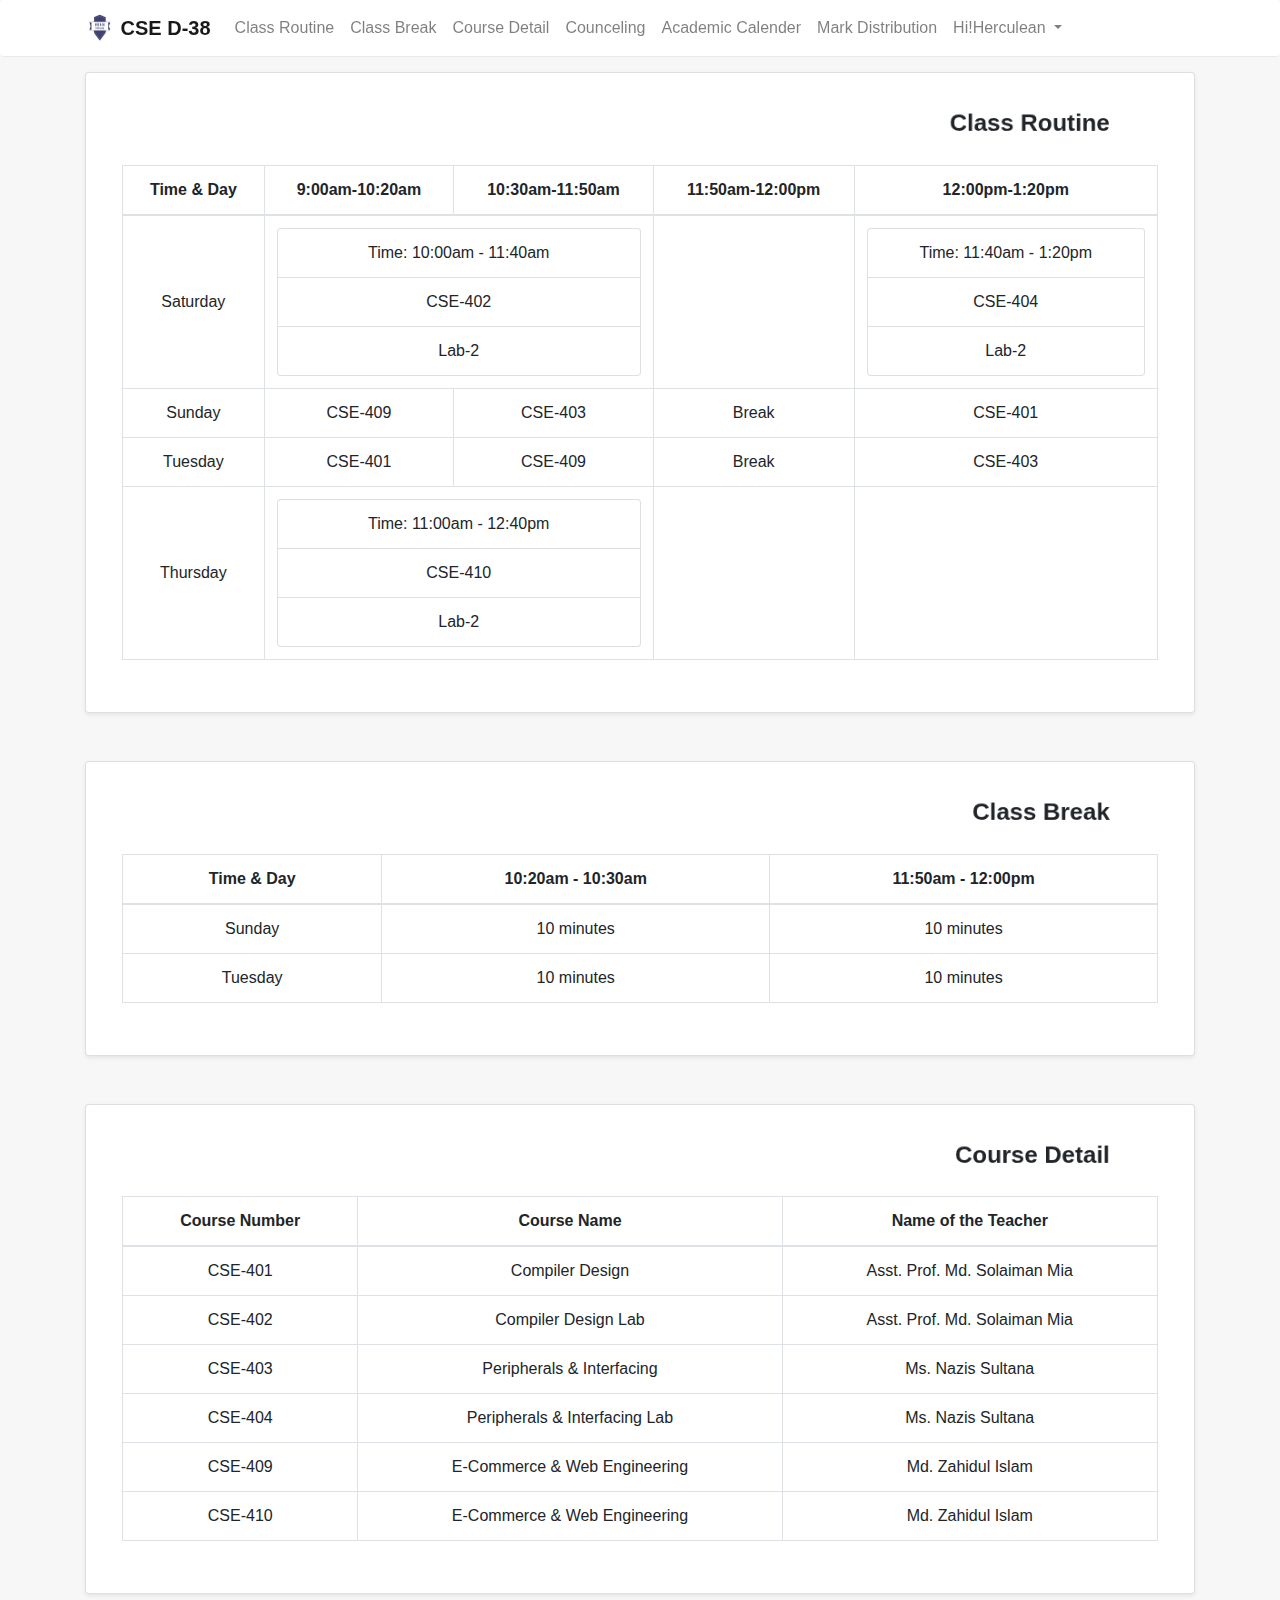
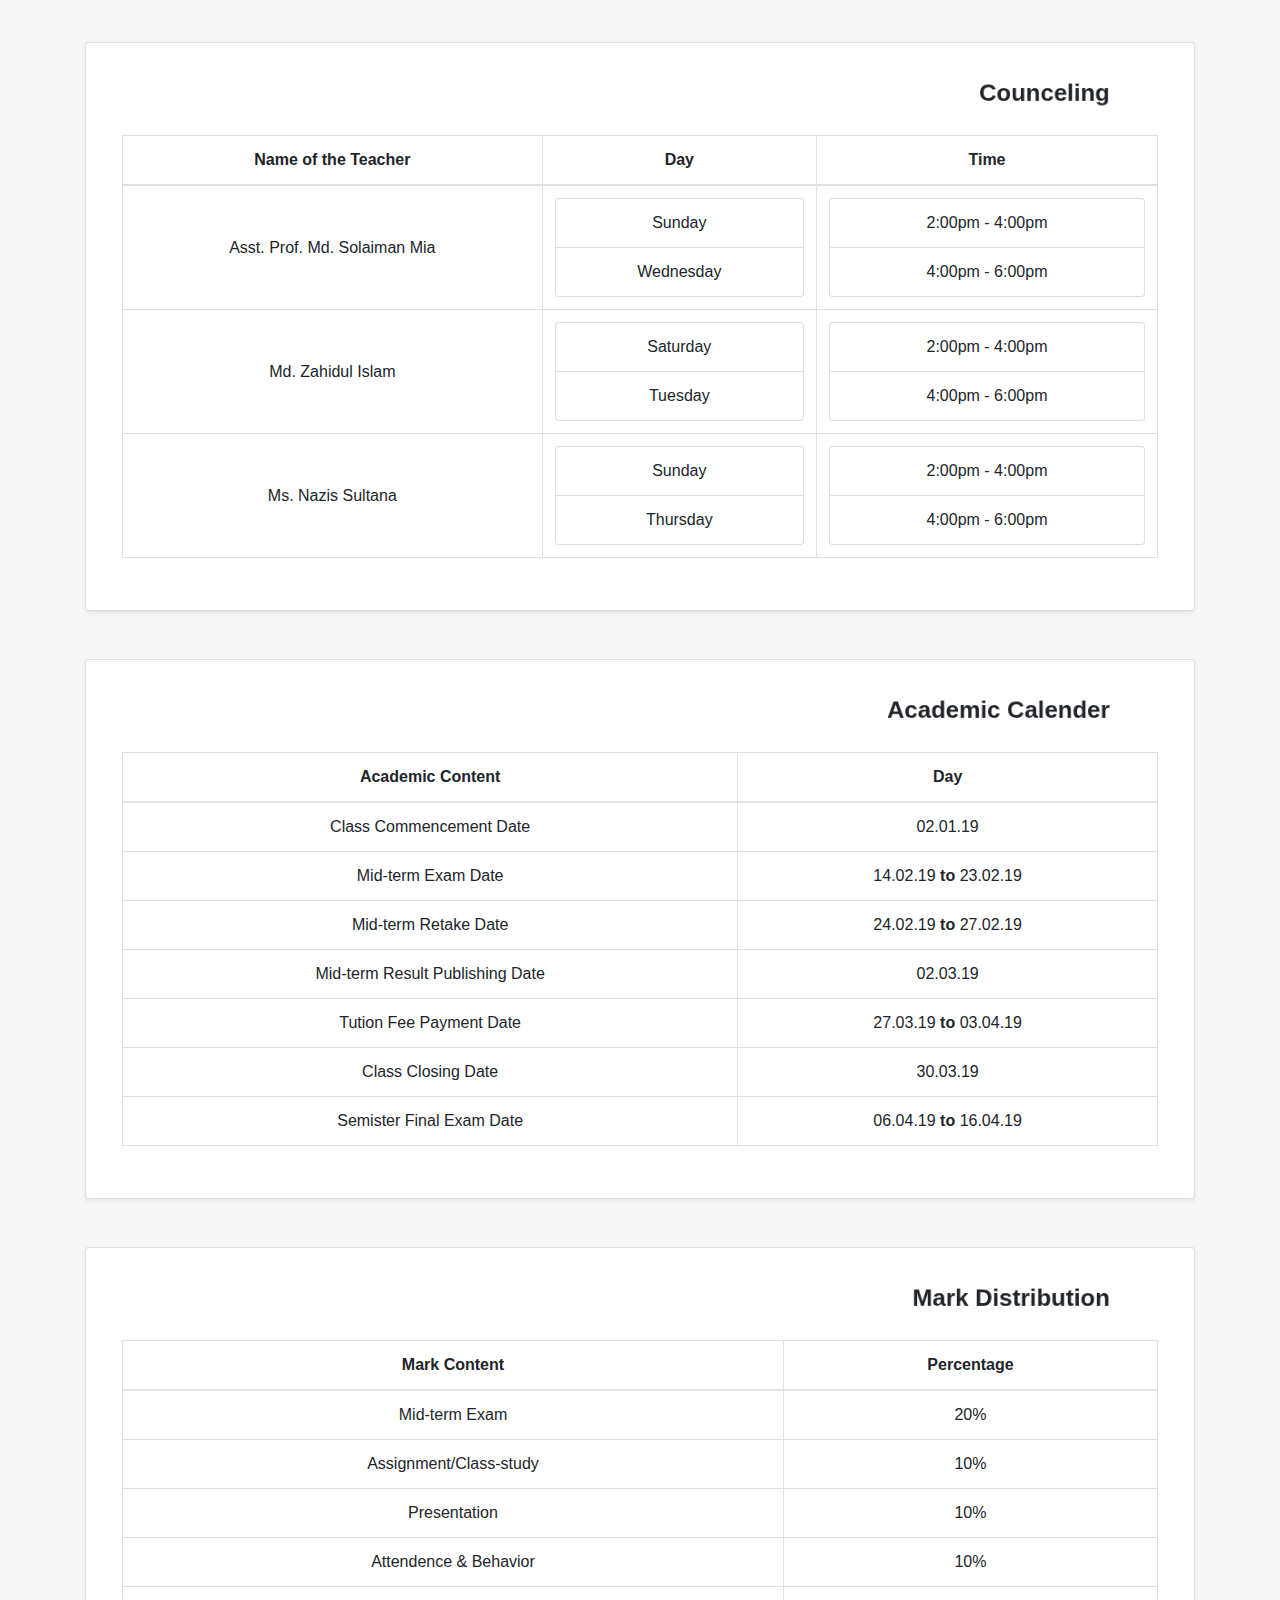
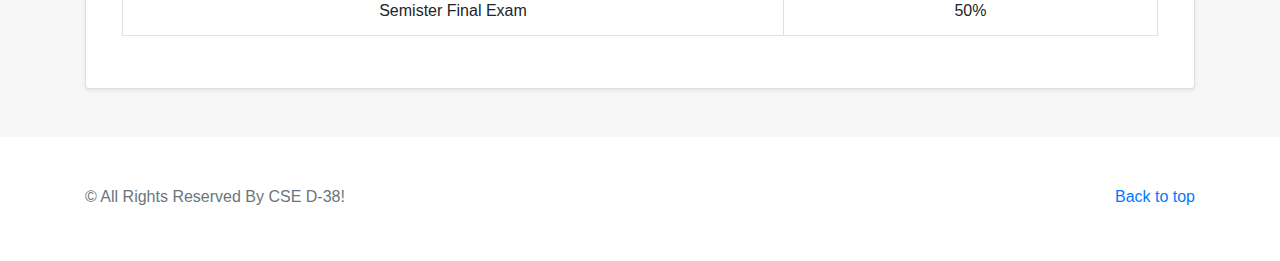
<file: D-38th Herculean/index.html>
<!DOCTYPE html>
<html lang="en">

<head>
    <meta charset="UTF-8">
    <meta name="viewport" content="width=device-width, initial-scale=1.0">
    <meta http-equiv="X-UA-Compatible" content="ie=edge">
    <link rel="icon" href="images/logo.PNG">
    <link rel="stylesheet" href="assets/css/animate.css">
    <link rel="stylesheet" href="assets/css/style.css">
    <link rel="stylesheet" href="https://stackpath.bootstrapcdn.com/bootstrap/4.3.1/css/bootstrap.min.css" integrity="sha384-ggOyR0iXCbMQv3Xipma34MD+dH/1fQ784/j6cY/iJTQUOhcWr7x9JvoRxT2MZw1T"
        crossorigin="anonymous">
    <link rel="stylesheet" href="https://use.fontawesome.com/releases/v5.7.2/css/all.css" integrity="sha384-fnmOCqbTlWIlj8LyTjo7mOUStjsKC4pOpQbqyi7RrhN7udi9RwhKkMHpvLbHG9Sr"
        crossorigin="anonymous">

    <title>CSE D-38 theHerculean</title>
    <style>



    </style>

</head>

<body style="background:#f7f7f7;">
   
<button onclick="topFunction()" class="shadow-lg font-weight-bold"  id="myBtn" title="Go to top">Top</button>
     

    <nav class="navbar  sticky-top navbar-expand-lg  mb-3 rounded navbar-light bg-white" style="box-shadow:0 2px 2px -2px rgba(0,0,0,.2);">
        <div class="container">

            <a class="navbar-brand animated heartBeat  font-weight-bold" href="index.html">
                <img src="images/logo.PNG" width="30" height="30" class="d-inline-block align-top" alt="">
                CSE D-38
            </a>
            <button class="navbar-toggler" type="button" data-toggle="collapse" data-target="#navbarSupportedContent"
                aria-controls="navbarSupportedContent" aria-expanded="false" aria-label="Toggle navigation">
                <span class="navbar-toggler-icon"></span>
            </button>

            <div class="collapse navbar-collapse" id="navbarSupportedContent">
                <ul class="navbar-nav mr-auto">
                    <li class="nav-item ">

                        <a class="nav-link slide animated bounceIn" href="#one">
                            <i class="fab fa-accusoft"></i>
                            Class Routine
                        </a>
                    </li>
                    <li class="nav-item">
                        <a class="nav-link slide animated bounceIn" href="#two">
                            <i class="fas fa-coffee"></i>
                            Class Break
                        </a>
                    </li>
                    <li class="nav-item">
                        <a class="nav-link slide animated bounceIn" href="#three">
                            <i class="fas fa-info-circle"></i>
                            Course Detail
                        </a>
                    </li>
                    <li class="nav-item">
                        <a class="nav-link slide animated bounceIn" href="#four">
                            <i class="fas fa-toolbox"></i>
                            Counceling
                        </a>
                    </li>
                    <li class="nav-item">
                        <a class="nav-link slide animated bounceIn" href="#five">
                            <i class="fas fa-calendar-week"></i>
                            Academic Calender
                        </a>
                    </li>
                    <li class="nav-item">
                        <a class="nav-link slide animated bounceIn" href="#six">
                            <i class="fas fa-percentage"></i>
                            Mark Distribution
                        </a>
                    </li>

                    <li class="nav-item dropdown ">
                        <a class="nav-link dropdown-toggle animated bounceIn" href="#" id="navbarDropdown" role="button"
                            data-toggle="dropdown" aria-haspopup="true" aria-expanded="false">
                            Hi!Herculean
                        </a>
                        <div class="dropdown-menu" aria-labelledby="navbarDropdown">
                            <a class="dropdown-item" href="#">
                                <i class="fas fa-unlock"></i>
                                Change Password
                            </a>
                            <div class="dropdown-divider"></div>
                            <a class="dropdown-item" href="login.html">
                                <i class="fab fa-accessible-icon"></i>
                                Log out
                            </a>
                        </div>
                    </li>
                </ul>

            </div>

        </div>

    </nav>
    <!-- One -->

    <section id="one">
        <div class="container">

            <div class="card animated bounceIn shadow-sm p-3 mb-5  rounded">
                <div class="card-body animated bounceIn">
                    <div class="card-title">
                        <marquee behavior="alternate" class=" font-weight-bold h4" direction="left">Class Routine</marquee>
                    </div>

                    <table class="table table-bordered  table-hover">
                        <thead>
                            <tr>
                                <th scope="col" class="text-center align-middle">Time & Day</th>
                                <th scope="col" class="text-center align-middle">9:00am-10:20am</th>
                                <th scope="col" class="text-center align-middle">10:30am-11:50am</th>
                                <th scope="col" class="text-center align-middle">11:50am-12:00pm</th>
                                <th scope="col" class="text-center align-middle">12:00pm-1:20pm</th>
                            </tr>
                        </thead>
                        <tbody>
                            <tr>
                                <td scope="row" class="text-center align-middle">Saturday</td>
                                <td colspan="2" class="text-center align-middle">
                                    <ul class="list-group">
                                        <li class="list-group-item ">Time: 10:00am - 11:40am</li>
                                        <li class="list-group-item ">CSE-402</li>
                                        <li class="list-group-item ">Lab-2</li>
                                    </ul>

                                </td>
                                <td></td>
                                <td colspan="2" class="text-center align-middle">
                                    <ul class="list-group">
                                        <li class="list-group-item">Time: 11:40am - 1:20pm</li>
                                        <li class="list-group-item">CSE-404</li>
                                        <li class="list-group-item">Lab-2</li>
                                    </ul>

                                </td>
                            </tr>
                            <tr>
                                <td scope="row" class="text-center align-middle">Sunday</td>
                                <td class="text-center align-middle">CSE-409</td>
                                <td class="text-center align-middle">CSE-403</td>
                                <td class="text-center align-middle">Break</td>
                                <td class="text-center align-middle">CSE-401</td>
                            </tr>
                            <tr>
                                <td scope="row" class="text-center align-middle">Tuesday</td>
                                <td class="text-center align-middle">CSE-401</td>
                                <td class="text-center align-middle">CSE-409</td>
                                <td class="text-center align-middle">Break</td>
                                <td class="text-center align-middle">CSE-403</td>
                            </tr>
                            <tr>
                                <td scope="row" class="text-center align-middle">Thursday</td>
                                <td colspan="2" class="text-center align-middle">
                                    <ul class="list-group">
                                        <li class="list-group-item ">Time: 11:00am - 12:40pm</li>
                                        <li class="list-group-item ">CSE-410</li>
                                        <li class="list-group-item ">Lab-2</li>
                                    </ul>
                                </td>
                                <td></td>
                                <td></td>
                            </tr>
                        </tbody>
                    </table>
                </div>
            </div>
        </div>


    </section>

    <!-- Two -->

    <section id="two">
        <div class="container">
            <div class="card animated bounceIn shadow-sm p-3 mb-5  rounded">

                <div class="card-body">
                    <div class="card-title ">
                        <marquee behavior="alternate" class=" font-weight-bold h4" direction="left">Class Break</marquee>
                    </div>
                    <table class="table table-bordered table-hover">
                        <thead>
                            <tr>
                                <th scope="col" class="text-center align-middle">Time & Day</th>
                                <th scope="col" class="text-center align-middle">10:20am - 10:30am</th>
                                <th scope="col" class="text-center align-middle">11:50am - 12:00pm</th>

                            </tr>
                        </thead>
                        <tbody>

                            <tr>
                                <td scope="row" class="text-center align-middle">Sunday</td>
                                <td class="text-center align-middle">10 minutes</td>
                                <td class="text-center align-middle">10 minutes</td>

                            </tr>
                            <tr>
                                <td scope="row" class="text-center align-middle">Tuesday</td>
                                <td class="text-center align-middle">10 minutes</td>
                                <td class="text-center align-middle">10 minutes</td>
                            </tr>

                        </tbody>
                    </table>
                </div>
            </div>
        </div>
    </section>

    <!-- Three -->
    <section id="three">
        <div class="container">
            <div class="card animated bounceIn shadow-sm p-3 mb-5  rounded">
                <div class="card-body">
                    <div class="card-title">
                        <marquee behavior="alternate" class=" font-weight-bold h4" direction="left">Course Detail</marquee>
                    </div>
                    <table class="table table-bordered  table-hover">
                        <thead>
                            <tr>
                                <th scope="col" class="text-center align-middle">Course Number</th>
                                <th scope="col" class="text-center align-middle">Course Name</th>
                                <th scope="col" class="text-center align-middle">Name of the Teacher</th>

                            </tr>
                        </thead>
                        <tbody>
                            <tr>
                                <td scope="row" class="text-center align-middle">CSE-401</td>
                                <td class="text-center align-middle">Compiler Design</td>
                                <td class="text-center align-middle">Asst. Prof. Md. Solaiman Mia</td>

                            </tr>
                            <tr>
                                <td scope="row" class="text-center align-middle">CSE-402</td>
                                <td class="text-center align-middle">Compiler Design Lab</td>
                                <td class="text-center align-middle">Asst. Prof. Md. Solaiman Mia</td>
                            </tr>
                            <tr>
                                <td scope="row" class="text-center align-middle">CSE-403</td>
                                <td class="text-center align-middle">Peripherals & Interfacing</td>
                                <td class="text-center align-middle">Ms. Nazis Sultana</td>
                            </tr>
                            <tr>
                                <td scope="row" class="text-center align-middle">CSE-404</td>
                                <td class="text-center align-middle">Peripherals & Interfacing Lab</td>
                                <td class="text-center align-middle">Ms. Nazis Sultana</td>
                            </tr>
                            <tr>
                                <td scope="row" class="text-center align-middle">CSE-409</td>
                                <td class="text-center align-middle">E-Commerce & Web Engineering</td>
                                <td class="text-center align-middle">Md. Zahidul Islam</td>
                            </tr>
                            <tr>
                                <td scope="row" class="text-center align-middle">CSE-410</td>
                                <td class="text-center align-middle">E-Commerce & Web Engineering</td>
                                <td class="text-center align-middle">Md. Zahidul Islam</td>
                            </tr>
                        </tbody>
                    </table>
                </div>
            </div>
        </div>
    </section>

    <!-- Four -->
    <section id="four">
        <div class="container">

            <div class="card animated bounceIn shadow-sm  p-3 mb-5  rounded">
                <div class="card-body">
                    <div class="card-title">
                        <marquee behavior="alternate" class=" font-weight-bold h4" direction="left">Counceling</marquee>
                    </div>
                    <table class="table table-bordered  table-hover">
                        <thead>
                            <tr>
                                <th class="text-center align-middle" scope="col">Name of the Teacher</th>
                                <th class="text-center align-middle" scope="col">Day</th>
                                <th class="text-center align-middle" scope="col">Time</th>

                            </tr>
                        </thead>
                        <tbody>
                            <tr>
                                <td class="text-center align-middle" scope="row">Asst. Prof. Md. Solaiman Mia</td>
                                <td class="text-center align-middle">
                                    <ul class="list-group">
                                        <li class="list-group-item">Sunday</li>
                                        <li class="list-group-item">Wednesday</li>
                                    </ul>
                                </td>
                                <td class="text-center align-middle">
                                    <ul class="list-group">
                                        <li class="list-group-item">2:00pm - 4:00pm</li>
                                        <li class="list-group-item">4:00pm - 6:00pm</li>
                                    </ul>
                                </td>

                            </tr>
                            <tr>
                                <td class="text-center align-middle" scope="row">Md. Zahidul Islam</td>
                                <td class="text-center align-middle">
                                    <ul class="list-group">
                                        <li class="list-group-item">Saturday</li>
                                        <li class="list-group-item">Tuesday</li>
                                    </ul>
                                </td>
                                <td class="text-center align-middle">
                                    <ul class="list-group">
                                        <li class="list-group-item">2:00pm - 4:00pm</li>
                                        <li class="list-group-item">4:00pm - 6:00pm</li>
                                    </ul>
                                </td>

                            </tr>
                            <tr>
                                <td class="text-center align-middle" scope="row">Ms. Nazis Sultana</td>
                                <td class="text-center align-middle">
                                    <ul class="list-group">
                                        <li class="list-group-item">Sunday</li>
                                        <li class="list-group-item">Thursday</li>
                                    </ul>
                                </td>
                                <td class="text-center align-middle">
                                    <ul class="list-group">
                                        <li class="list-group-item">2:00pm - 4:00pm</li>
                                        <li class="list-group-item">4:00pm - 6:00pm</li>
                                    </ul>
                                </td>

                            </tr>
                        </tbody>
                    </table>
                </div>
            </div>
        </div>

    </section>
    <!-- five -->

    <section id="five">
        <div class="container">
            <div class="card animated bounceIn shadow-sm p-3 mb-5  rounded">
                <div class="card-body">
                    <div class="card-title">
                        <marquee behavior="alternate" class=" font-weight-bold h4" direction="left">Academic Calender</marquee>
                    </div>
                    <table class="table table-bordered  table-hover">
                        <thead>
                            <tr>
                                <th class="text-center align-middle" scope="col">Academic Content</th>
                                <th class="text-center align-middle" scope="col">Day</th>


                            </tr>
                        </thead>
                        <tbody>
                            <tr>
                                <td class="text-center align-middle" scope="row">Class Commencement Date</td>
                                <td class="text-center align-middle">
                                    02.01.19
                                </td>


                            </tr>
                            <tr>
                                <td class="text-center align-middle" scope="row">Mid-term Exam Date</td>
                                <td class="text-center align-middle">
                                    14.02.19 <b> to </b> 23.02.19
                                </td>


                            </tr>
                            <tr>
                                <td class="text-center align-middle" scope="row">Mid-term Retake Date</td>
                                <td class="text-center align-middle">
                                    24.02.19<b> to </b> 27.02.19
                                </td>


                            </tr>
                            <tr>
                                <td class="text-center align-middle" scope="row">Mid-term Result Publishing Date</td>
                                <td class="text-center align-middle">
                                    02.03.19
                                </td>


                            </tr>
                            <tr>
                                <td class="text-center align-middle" scope="row">Tution Fee Payment Date</td>
                                <td class="text-center align-middle">
                                    27.03.19<b> to </b> 03.04.19
                                </td>


                            </tr>
                            <tr>
                                <td class="text-center align-middle" scope="row">Class Closing Date</td>
                                <td class="text-center align-middle">
                                    30.03.19
                                </td>


                            </tr>
                            <tr>
                                <td class="text-center align-middle" scope="row">Semister Final Exam Date</td>
                                <td class="text-center align-middle">
                                    06.04.19<b> to </b> 16.04.19
                                </td>


                            </tr>
                        </tbody>
                    </table>
                </div>
            </div>
        </div>
    </section>
    <!-- six -->
    <section id="six">
        <div class="container">
            <div class="card animated bounceIn shadow-sm p-3 mb-5  rounded">
                <div class="card-body">
                    <div class="card-title">
                        <marquee behavior="alternate" class=" font-weight-bold h4" direction="left">Mark Distribution</marquee>
                    </div>
                    <table class="table table-bordered  table-hover">
                        <thead>
                            <tr>
                                <th class="text-center align-middle" scope="col">Mark Content</th>
                                <th class="text-center align-middle" scope="col">Percentage</th>


                            </tr>
                        </thead>
                        <tbody>
                            <tr>
                                <td class="text-center align-middle" scope="row">Mid-term Exam</td>
                                <td class="text-center align-middle">
                                    20%
                                </td>


                            </tr>
                            <tr>
                                <td class="text-center align-middle" scope="row">Assignment/Class-study</td>
                                <td class="text-center align-middle">
                                    10%
                                </td>


                            </tr>
                            <tr>
                                <td class="text-center align-middle" scope="row">Presentation</td>
                                <td class="text-center align-middle">
                                    10%
                                </td>


                            </tr>
                            <tr>
                                <td class="text-center align-middle" scope="row">Attendence & Behavior</td>
                                <td class="text-center align-middle">
                                    10%
                                </td>


                            </tr>
                            <tr>
                                <td class="text-center align-middle" scope="row">Semister Final Exam</td>
                                <td class="text-center align-middle">
                                    50%
                                </td>


                            </tr>

                        </tbody>
                    </table>
                </div>
            </div>
        </div>
    </section>


    </div>

    <!-- Footer -->
    <footer class="text-muted animated bounceIn">
        <div class="container  ">
            <p class="float-right">
                <a href="#">Back to top</a>
            </p>
            <p> &copy; All Rights Reserved By CSE D-38!</p>

        </div>
    </footer>
    </section>

    <script src="https://code.jquery.com/jquery-3.3.1.slim.min.js" integrity="sha384-q8i/X+965DzO0rT7abK41JStQIAqVgRVzpbzo5smXKp4YfRvH+8abtTE1Pi6jizo"
        crossorigin="anonymous"></script>
    <script src="https://cdnjs.cloudflare.com/ajax/libs/popper.js/1.14.7/umd/popper.min.js" integrity="sha384-UO2eT0CpHqdSJQ6hJty5KVphtPhzWj9WO1clHTMGa3JDZwrnQq4sF86dIHNDz0W1"
        crossorigin="anonymous"></script>
    <script src="https://stackpath.bootstrapcdn.com/bootstrap/4.3.1/js/bootstrap.min.js" integrity="sha384-JjSmVgyd0p3pXB1rRibZUAYoIIy6OrQ6VrjIEaFf/nJGzIxFDsf4x0xIM+B07jRM"
        crossorigin="anonymous"></script>
    <script src=" https://ajax.googleapis.com/ajax/libs/jquery/3.3.1/jquery.min.js"> </script>
    <script>
        $(document).ready(function () {
            //for active navigation
            $('ul li a').click(function () {

                $('a').removeClass('active');
                $('a').removeClass('shadow');
                $('a').removeClass('animated bounceIn');

                $(this).addClass('active');
                $(this).addClass('shadow');
                $(this).addClass('animated bounceIn');
            });



            //for smoothscroll
            var navHeight = $('nav').outerHeight();
            $('.slide').click(function (e) {

                var linkHref = $(this).attr('href');
                $('html,body').animate({
                    scrollTop: $(linkHref).offset().top - navHeight
                }, 1000);
                $('table').addClass('shadow-lg');



                e.preventDefault();
            });

        });
    </script>
    <script>
        // When the user scrolls down 20px from the top of the document, show the button
        window.onscroll = function () {
            scrollFunction()
        };

        function scrollFunction() {
            if (document.body.scrollTop > 20 || document.documentElement.scrollTop > 20) {
                document.getElementById("myBtn").style.display = "block";
            } else {
                document.getElementById("myBtn").style.display = "none";
            }
        }

        // When the user clicks on the button, scroll to the top of the document
        function topFunction() {
            document.body.scrollTop = 0;
            document.documentElement.scrollTop = 0;
        }
    </script>
</body>

</html>
</file>
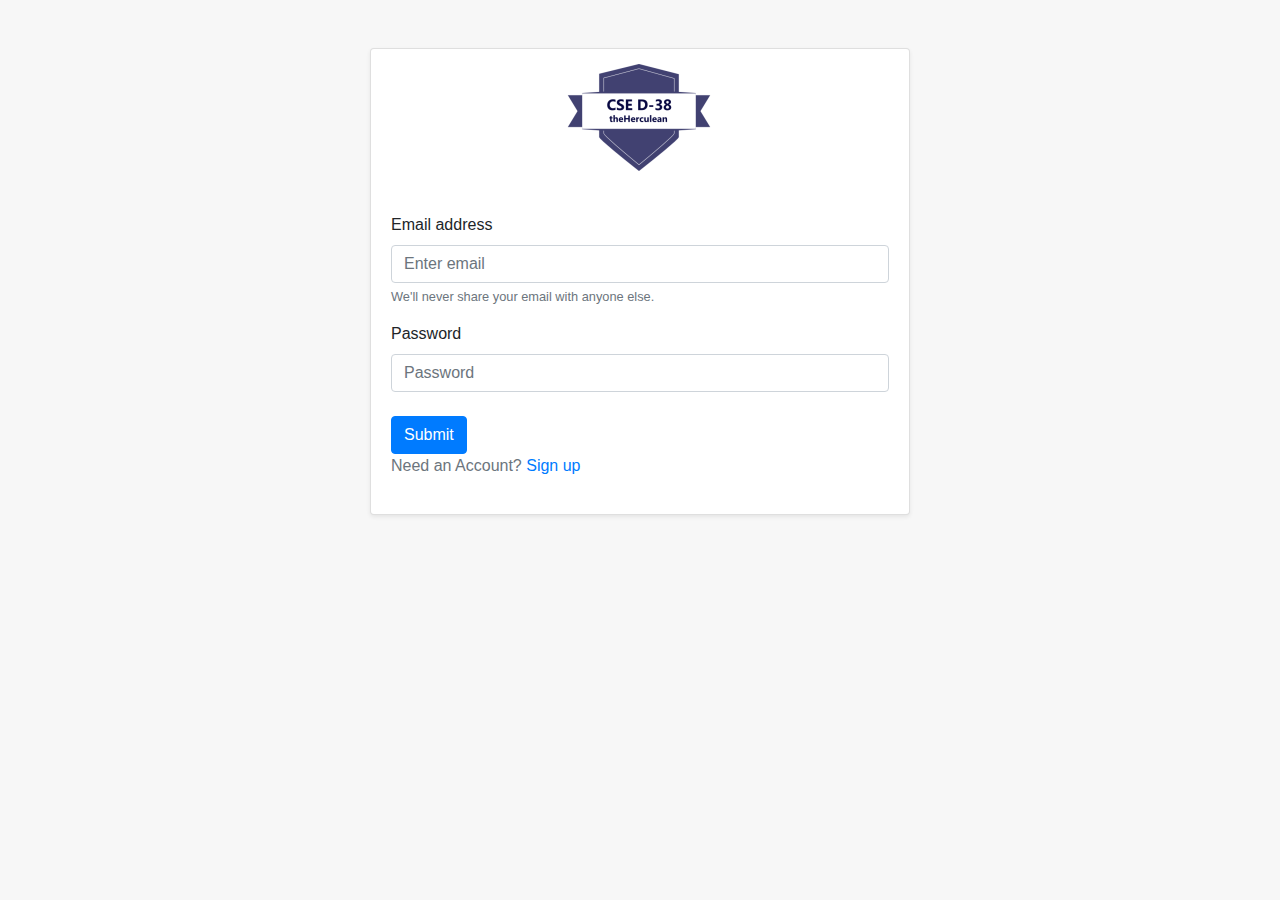
<file: D-38th Herculean/login.html>
<!DOCTYPE html>
<html lang="en">

<head>
    <meta charset="UTF-8">
    <meta name="viewport" content="width=device-width, initial-scale=1.0">
    <meta http-equiv="X-UA-Compatible" content="ie=edge">
    <link rel="icon" href="images/logo.PNG">
    <link rel="stylesheet" href="assets/css/animate.css">
    <link rel="stylesheet" href="assets/css/style.css">
    <link rel="stylesheet" href="https://stackpath.bootstrapcdn.com/bootstrap/4.3.1/css/bootstrap.min.css" integrity="sha384-ggOyR0iXCbMQv3Xipma34MD+dH/1fQ784/j6cY/iJTQUOhcWr7x9JvoRxT2MZw1T"
        crossorigin="anonymous">
    <title>CSE D-38 theHerculean</title>

</head>

<body style="background:#f7f7f7;">

    <div class="container ">
        <div class="row  animated bounceIn justify-content-center">
            <div class="col-6 mt-5 ">
                <div class="card shadow-sm">
                    <div class="card-title">
                        <img src="images/logo.PNG" class=" mt-2 rounded mx-auto d-block" alt="Upload Plz">
                    </div>
                    <div class="card-body">
                        <form name="myForm" action="index.html" onsubmit="return validateForm()" method="post">
                            <div class="form-group">
                                <label for="exampleInputEmail1">Email address</label>
                                <input type="email" name="email" class="form-control" id="exampleInputEmail1"
                                    aria-describedby="emailHelp" placeholder="Enter email">
                                <small id="emailHelp" class="form-text text-muted">We'll never share your email with
                                    anyone else.</small>
                            </div>
                            <div class="form-group">
                                <label for="exampleInputPassword1">Password</label>
                                <input type="password" name="password" class="form-control" id="exampleInputPassword1"
                                    placeholder="Password">
                            </div>

                            <button type="submit" class="btn btn-primary mt-2">Submit</button>
                            <p class="text-muted">Need an Account? <a href="signup.html">Sign up</a></p>
                        </form>
                    </div>
                </div>
            </div>
        </div>
    </div>

    <script src="https://cdnjs.cloudflare.com/ajax/libs/jquery/3.3.1/jquery.min.js"></script>
    <script src="https://code.jquery.com/jquery-3.3.1.slim.min.js" integrity="sha384-q8i/X+965DzO0rT7abK41JStQIAqVgRVzpbzo5smXKp4YfRvH+8abtTE1Pi6jizo"
        crossorigin="anonymous"></script>
    <script src="https://cdnjs.cloudflare.com/ajax/libs/popper.js/1.14.7/umd/popper.min.js" integrity="sha384-UO2eT0CpHqdSJQ6hJty5KVphtPhzWj9WO1clHTMGa3JDZwrnQq4sF86dIHNDz0W1"
        crossorigin="anonymous"></script>
    <script src="https://stackpath.bootstrapcdn.com/bootstrap/4.3.1/js/bootstrap.min.js" integrity="sha384-JjSmVgyd0p3pXB1rRibZUAYoIIy6OrQ6VrjIEaFf/nJGzIxFDsf4x0xIM+B07jRM"
        crossorigin="anonymous"></script>
    <script>
        function validateForm() {
            var x = document.forms["myForm"]["email"].value;
            var y = document.forms["myForm"]["password"].value;
            if (x == "") {
                alert("Email must be filled out");
                return false;
            } else if (y == "") {
                alert("Password must be filled out");
                return false;
            }
        }
    </script>

</body>

</html>
</file>
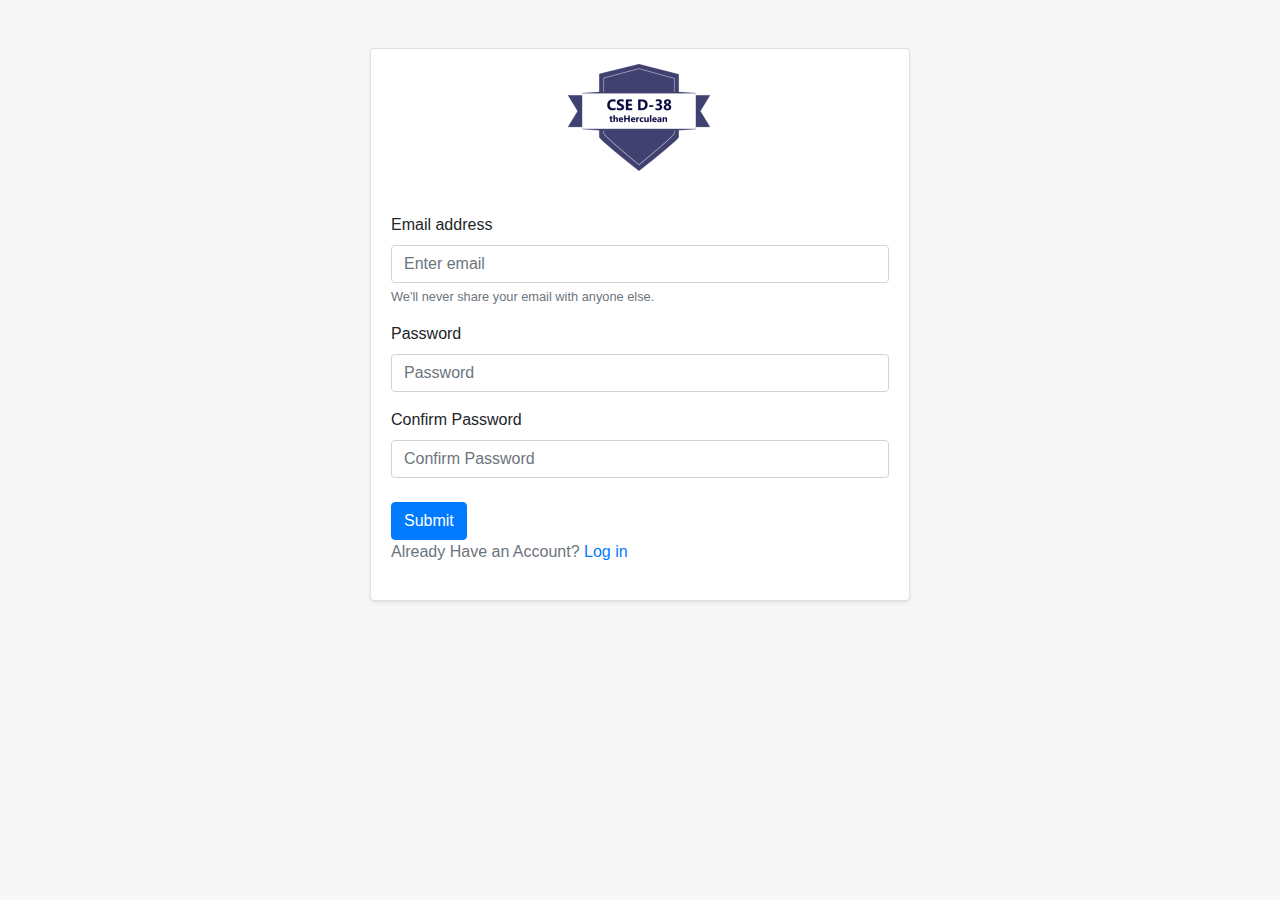
<file: D-38th Herculean/signup.html>
<!DOCTYPE html>
<html lang="en">

<head>
    <meta charset="UTF-8">
    <meta name="viewport" content="width=device-width, initial-scale=1.0">
    <meta http-equiv="X-UA-Compatible" content="ie=edge">
    <link rel="icon" href="images/logo.PNG">
    <link rel="stylesheet" href="assets/css/animate.css">
    <link rel="stylesheet" href="assets/css/style.css">
    <link rel="stylesheet" href="https://stackpath.bootstrapcdn.com/bootstrap/4.3.1/css/bootstrap.min.css" integrity="sha384-ggOyR0iXCbMQv3Xipma34MD+dH/1fQ784/j6cY/iJTQUOhcWr7x9JvoRxT2MZw1T"
        crossorigin="anonymous">
    <title>CSE D-38 theHerculean</title>

</head>

<body style="background:#f7f7f7;">

    <div class="container ">
        <div class="row animated bounceIn  justify-content-center">
            <div class="col-6 mt-5 ">
                <div class="card shadow-sm">
                    <div class="card-title">
                        <img src="images/logo.PNG" class=" mt-2 rounded mx-auto d-block" alt="Upload Plz">
                    </div>
                    <div class="card-body">
                        <form name="myForm" action="login.html" onsubmit="return validateForm()" method="post">
                            <div class="form-group">
                                <label for="exampleInputEmail1">Email address</label>
                                <input type="email" name="email" class="form-control" id="exampleInputEmail1"
                                    aria-describedby="emailHelp" placeholder="Enter email">
                                <small id="emailHelp" class="form-text text-muted">We'll never share your email with
                                    anyone else.</small>
                            </div>
                            <div class="form-group">
                                <label for="exampleInputPassword1">Password</label>
                                <input type="password" name="password" class="form-control" id="exampleInputPassword1"
                                    placeholder="Password">
                            </div>
                            <div class="form-group">
                                <label for="exampleInputPassword1">Confirm Password</label>
                                <input type="password" name="cpassword" class="form-control" id="exampleInputPassword1"
                                    placeholder="Confirm Password">
                            </div>

                            <button type="submit" class="btn btn-primary mt-2">Submit</button>
                            <p class="text-muted">Already Have an Account? <a href="login.html">Log in</a></p>
                        </form>
                    </div>
                </div>
            </div>
        </div>
    </div>

    <script src="https://cdnjs.cloudflare.com/ajax/libs/jquery/3.3.1/jquery.min.js"></script>
    <script src="https://code.jquery.com/jquery-3.3.1.slim.min.js" integrity="sha384-q8i/X+965DzO0rT7abK41JStQIAqVgRVzpbzo5smXKp4YfRvH+8abtTE1Pi6jizo"
        crossorigin="anonymous"></script>
    <script src="https://cdnjs.cloudflare.com/ajax/libs/popper.js/1.14.7/umd/popper.min.js" integrity="sha384-UO2eT0CpHqdSJQ6hJty5KVphtPhzWj9WO1clHTMGa3JDZwrnQq4sF86dIHNDz0W1"
        crossorigin="anonymous"></script>
    <script src="https://stackpath.bootstrapcdn.com/bootstrap/4.3.1/js/bootstrap.min.js" integrity="sha384-JjSmVgyd0p3pXB1rRibZUAYoIIy6OrQ6VrjIEaFf/nJGzIxFDsf4x0xIM+B07jRM"
        crossorigin="anonymous"></script>
    <script>
        function validateForm() {
            var x = document.forms["myForm"]["email"].value;
            var y = document.forms["myForm"]["password"].value;
            var z = document.forms["myForm"]["cpassword"].value;
            if (x == "") {
                alert("Email must be filled out");
                return false;
            } else if (y == "") {
                alert("Password must be filled out");
                return false;
            } else if (z == "") {
                alert("Confirm Password must be filled out");
                return false;
            }
        }
    </script>

</body>

</html>
</file>
<file: D-38th Herculean/assets/css/style.css>
footer {
    padding-top: 3rem;
    padding-bottom: 3rem;
    background: white;
}

footer p {
    margin-bottom: .25rem;
}

#myBtn {
    display: none;
    position: fixed;
    bottom: 20px;
    right: 30px;
    z-index: 99;
    font-size: 18px;
    border: none;
    outline: none;
    background-color:#414171;
    color:white;
    cursor: pointer;
    height:50px;
    width:50px;
    border-radius: 25px;
}
</file>
